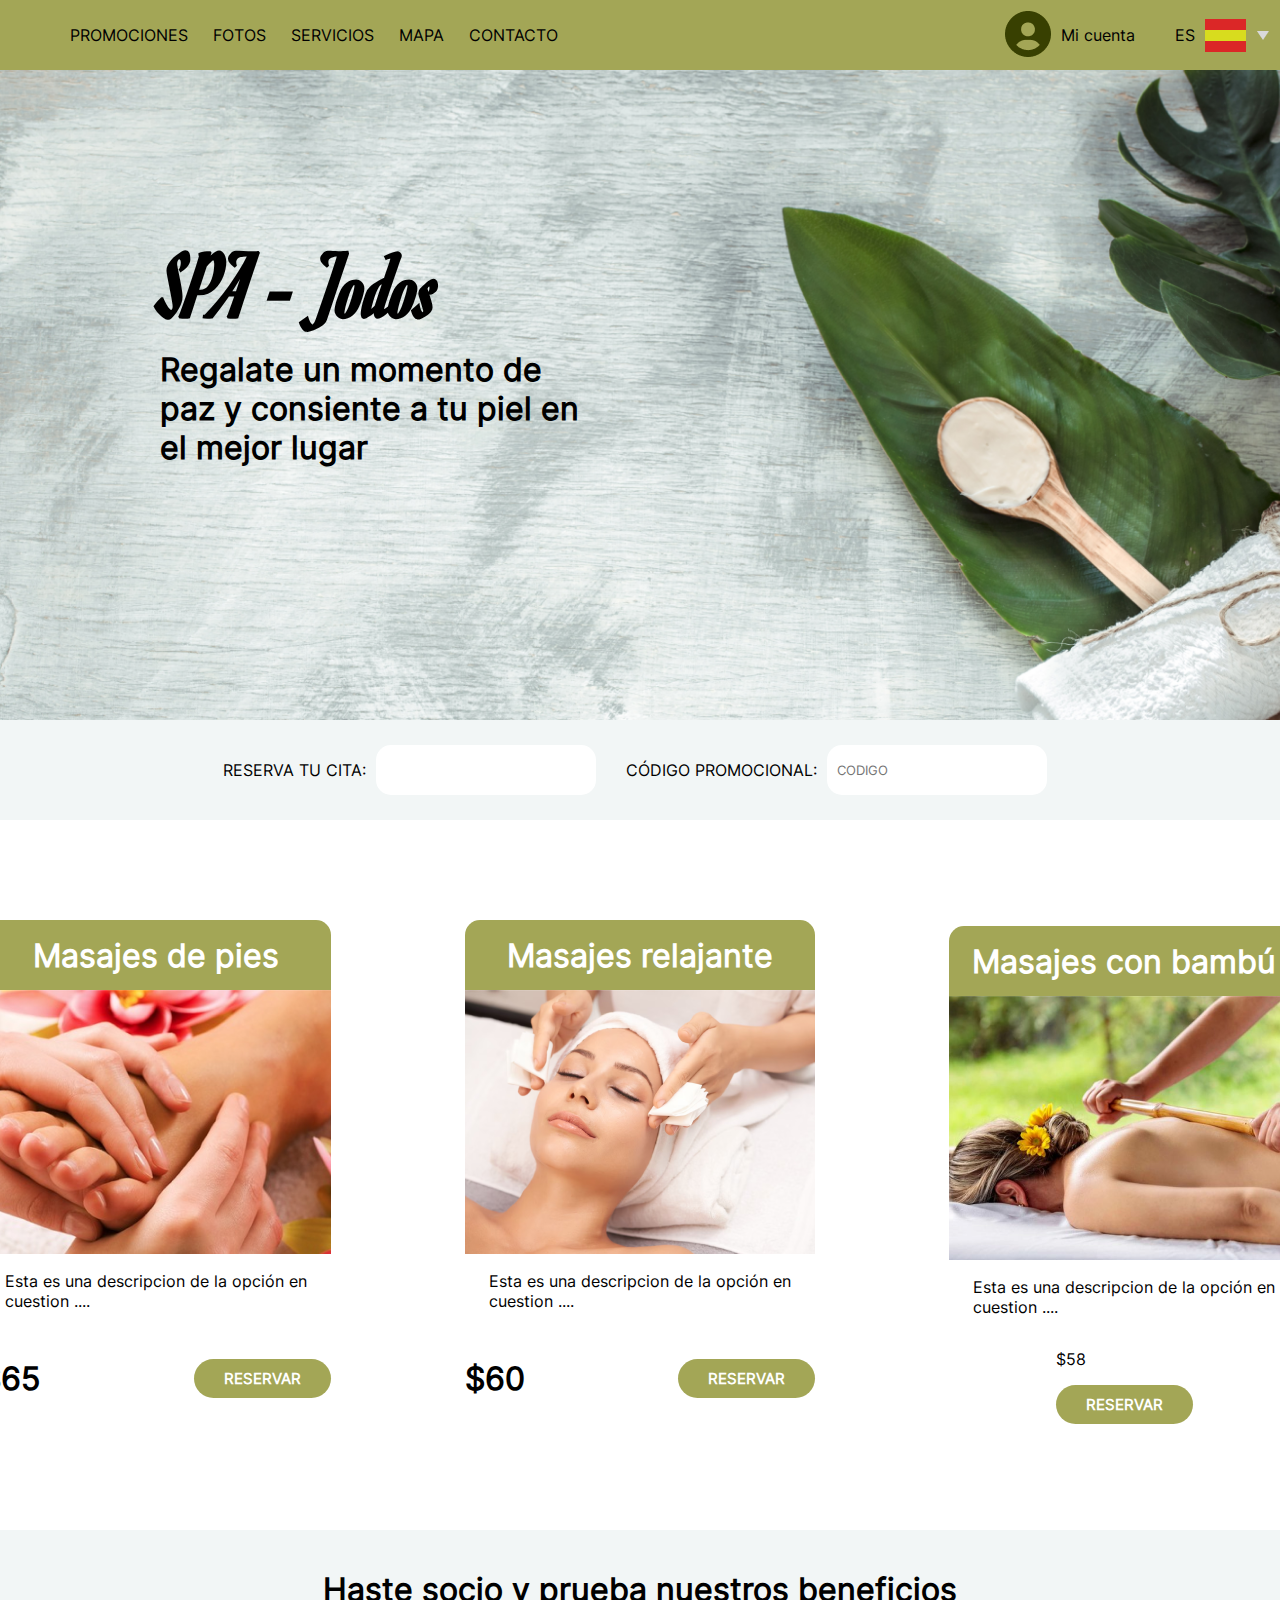
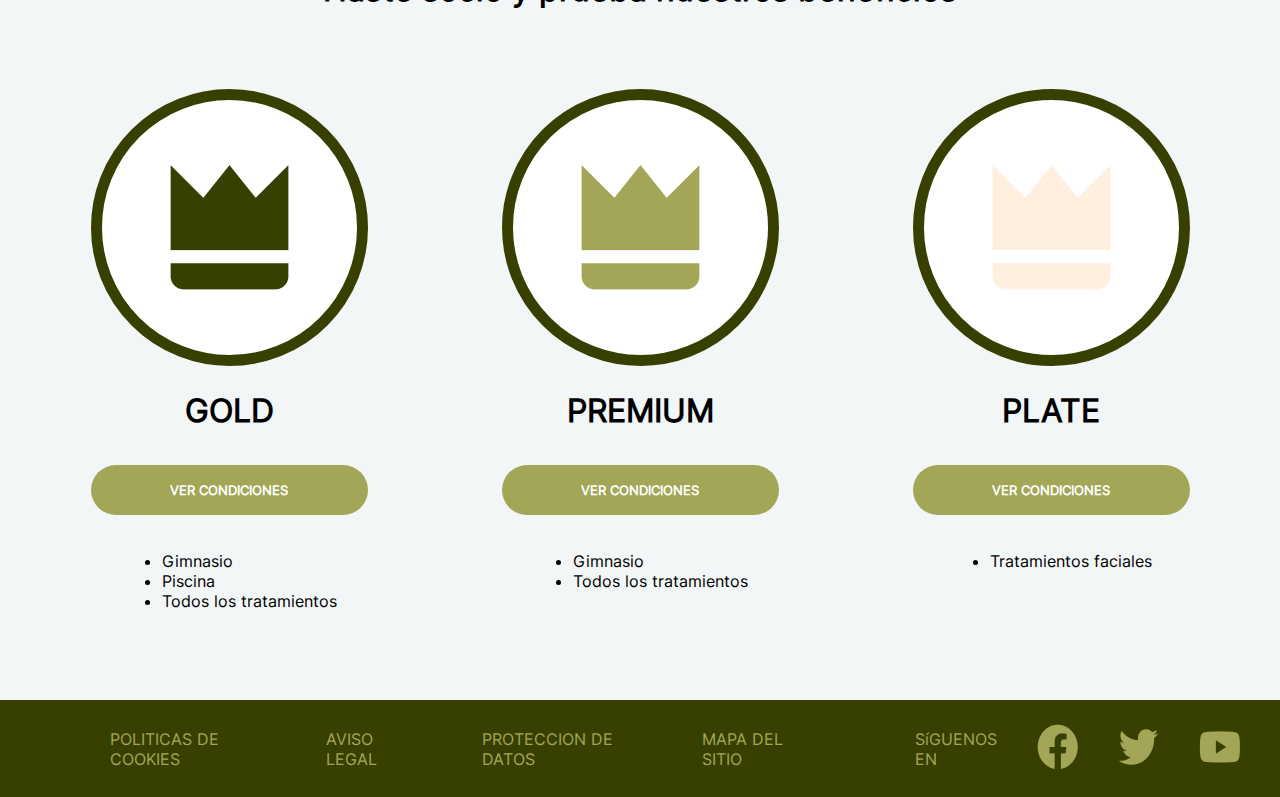
<file: index.html>
<!DOCTYPE html>
<html lang="en">
<head>
    <meta charset="UTF-8">
    <meta name="viewport" content="width=device-width, initial-scale=1.0">
    <link rel="stylesheet" href="css/style.css">
    <title>Laboratorio 2</title>
</head>
<body>
    <header>
        <section id="menu-encabezado">
            <ul>
                <li><a href="">PROMOCIONES</a></li>
                <li><a href="">FOTOS</a></li>
                <li><a href="">SERVICIOS</a></li>
                <li><a href="">MAPA</a></li>
                <li><a href="">CONTACTO</a></li>
                
            </ul>
            <div class="contenido-barrar-derecha">
                <div id="imagen-usuario">
                    <img src="images/user.png" alt="">
                </div>
                <a>Mi cuenta</a>
                <div id="seleccion-idioma">
                    <a>ES</a>
                    <img src="images/flag.png" alt="">
                    <img src="images/arrow.png" alt="">
                </div>
            </div>
            
        </section>
    </header>
    <main>
        <section id="seccion-imagen">
            <div id="mensaje-spa">
                <h1>SPA - Jodos</h1>
                <h2>Regalate un momento de paz y consiente a tu piel en el mejor lugar</h2>
            </div>
        </section>
        

        <section id="reservacion">
            <div id="reserva">
                <p>RESERVA TU CITA:</p>
                <input id="input-cita" type="text">
            </div>
            <div id="codigoProm">
                <p>CÓDIGO PROMOCIONAL:</p>
                <input id="input-promo" type="text" placeholder="CODIGO">
            </div>

        </section>

          <section class="masajes">
            <div class="masajes-pies">
              <div class="contenedor-titulo">
                <h2>Masajes de pies</h2>
              </div>
              <img src="./images/pies.png" alt="masajes-pies">
              <p>Esta es una descripcion de la opción en <br>cuestion ....</p>
              <div class="contenedor-boton">
                <p>$65</p>
                <button class="boton-reservar">RESERVAR</button>
              </div>
            </div>
            <div class="masajes-relajante">
              <div class="contenedor-titulo">
                <h2>Masajes relajante</h2>
              </div>
              <img src="./images/relajante.png" alt="masaje-relajante">
              <p>Esta es una descripcion de la opción en <br>cuestion ....</p>
              <div class="contenedor-boton">
                <p>$60</p>
                <button class="boton-reservar">RESERVAR</button>
              </div>
            </div>
            <div class="masajes-bambu">
              <div class="contenedor-titulo">
                <h2>Masajes con bambú</h2>
              </div>
              <img src="./images/bambu.png" alt="majae-bambu">
              <p>Esta es una descripcion de la opción en <br>cuestion ....</p>
              <div class="contenedor-boton-masajes">
                <p>$58</p>
                <button class="boton-reservar">RESERVAR</button>
              </div>
            </div>
          </section>
          <section class="membrecias">
            <p class="titulo-membrecias">Haste socio y prueba nuestros beneficios</p>
            <div class="contenedor-membrecias">
              <div class="oro">
                <div class="contenedor-imagen">
                  <img src="./images/gold.png" alt="gold">
                </div>
                <p>GOLD</p>
                <button class="boton-condiciones">VER CONDICIONES</button>
                <ul class="lista-beneficios">
                  <li>Gimnasio</li>
                  <li>Piscina</li>
                  <li>Todos los tratamientos</li>
                </ul>
              </div>
              <div class="premium">
                <div class="contenedor-imagen">
                  <img src="./images/premium.png" alt="premium">
                </div>
                <p>PREMIUM</p>
                <button class="boton-condiciones">VER CONDICIONES</button>
                <ul class="lista-beneficios"> 
                  <li>Gimnasio</li>
                  <li>Todos los tratamientos</li>
                </ul>
              </div>
              <div class="plata">
                <div class="contenedor-imagen">
                  <img src="./images/plate.png" alt="plata">
                </div>
                <p>PLATE</p>
                <button class="boton-condiciones">VER CONDICIONES</button>
                <ul>
                  <li class="lista-beneficios">Tratamientos faciales</li>
                </ul>
              </div>
            </div>
          </section>
    </main>
    <footer class="footer">
    <ul class="politicas">
      <li>POLITICAS DE COOKIES</li>
      <li>AVISO LEGAL</li>
      <li>PROTECCION DE DATOS</li>
      <li>MAPA DEL SITIO</li>
    </ul>
    <ul class="redes-sociales">
      <li>SíGUENOS EN</li>
      <li><img src="./images/rs_facebook.png" alt="facebool"></li>
      <li><img src="./images/rs_twiter.png" alt="twiter"></li>
      <li><img src="./images/rs_youtube.png" alt="youtube"></li>
    </ul>
  </footer>
</body>
</html>
</file>
<file: css/style.css>
*{
    font-family: 'Inter';
}

h1 {
    font-size: 48px;
    font-weight: 700;
}

h2 {
    font-size: 32px;
    font-weight: 600;
}

p {
    font-size: 16px;
}
body {
    margin: 0;
}

@font-face {
    font-family: 'Inter';
    src: url(../fonts/Inter-Regular.ttf);
}

@font-face {
    font-family: 'Romanseco';
    src: url(../fonts/Romanesco-Regular.ttf);
}
/*------header------*/

#menu-encabezado {
    background-color: #A3A656;
    height: 70px;
    display: flex;
    justify-content: space-between;
    align-items: center;
}

header a:hover{
    color: #FFFF00;
}

header section ul {
    list-style-type: none;
    margin: 0;
    padding: 0;
    text-align: center;
    margin-left: 70px;
}

header section ul li {
    display: inline-block;
    margin-right: 20px;
}

header section a {
    text-decoration: none;
    color: #000;
}

.contenido-barrar-derecha {
    display: flex;
    align-items: center;
}

#imagen-usuario img {
    margin-right: 10px; 
}

#seleccion-idioma {
    display: flex;
    align-items: center;
    margin-left: 40px;
}

#seleccion-idioma a {
    margin-right: 10px; 
}

#seleccion-idioma img {
    margin-right: 10px; 
}

/*-------main---------*/
#seccion-imagen {
    background-image: url(../images/main.png);
    height: 500px;
    background-size: cover;
    padding: 150px 0 0 150px;
}

#mensaje-spa{
    width: 40%;
}

#mensaje-spa h1 {
    font-family: 'Romanseco';
    font-size: 96px;
    margin: 10px;
}
#mensaje-spa h2 {
    font-size: 32px;
    margin: 10px;
}


#reservacion {
    min-height: 100px;
    background-color: #F2F6F6;
    display: flex;
    justify-content: center;
    align-items: center;

}

#reserva,
#codigoProm {
    display: flex;
    flex-direction: row;
    align-items: center;
    margin: 0 10px;
}

#reservacion input {
    height: 50px;
    width: 200px;
    border: none;
    border-radius: 15px;
    margin: 0 10px;
    padding: 0 10px;
}

#contenedor-tarjetas {
    display: flex;
    flex-wrap: wrap;
    justify-content: center;
    padding: 134px 0 0 134px;
}


.reservar {
    display: flex;
    height: 100px;
    background: #F2F6F6;
    align-items: center;
    justify-content: center;
  }
  
  .reservar p {
    font-family: 'Inter';
    font-size: 16px;
  }
  
  .input-reservar {
    height: 55px;
    border: none;
    border-radius: 10px;
    padding-left: 10px;
    font-family: 'Inter';
    font-size: 16px;
    margin: 0 30px;
  }
  
  .input-codigo {
    height: 55px;
    border: none;
    border-radius: 10px;
    padding-left: 10px;
    font-family: 'Inter';
    font-size: 16px;
    margin: 0 15px;
    color: #9E9A9A;
  }
  
  .masajes {
    display: flex;
    justify-content: center;
    align-items: center;
    padding: 100px 0;
  }
  
  .masajes-pies,
  .masajes-relajante,
  .masajes-bambu {
    display: flex;
    flex-direction: column;
    justify-content: center;
    align-items: center;
    margin: 0 67px;
    width: 350px;
  }
  

  .contenedor-titulo{
    display: flex;
    justify-content: center;
    align-items: center;
    font-family: 'Inter';
    font-size: 32px;
    font-weight: 550;
    color: #ffffff;
    background: #A3A656;
    width: 100%;
    height: 70px;
    border-radius: 15px 15px 0 0;
  }
  
  .contenedor-boton {
    display: flex;
    justify-content: space-between;
    align-items: center;
    width: 100%;
  }
  
  .contenedor-boton p {
    font-family: 'Inter';
    font-size: 32px;
    font-weight: bold;
  }
  
  .boton-reservar {
    background: #A3A656;
    border: none;
    border-radius: 35px;
    color: #ffffff;
    font-family: 'Inter';
    font-size: 15px;
    font-weight: bold;
    padding: 10px 30px;
  }
  
  .boton-reservar:hover {
    cursor: pointer;
    background: #384001;
  }
  
  .membrecias {
    display: flex;
    flex-direction: column;
    align-items: center;
    height: 770px;
    background: #f2f6f6;
  }
  
  .titulo-membrecias {
    font-family: 'Inter';
    font-size: 32px;
    font-weight: bold;
    margin: 40px 0;
  }
  
  .contenedor-membrecias {
    display: flex;
    justify-content: center;
    margin-top: 30px;
  }
  
  .oro,
  .premium,
  .plata {
    display: flex;
    flex-direction: column;
    align-items: center;
    margin: 0 67px;
  }
  
  .oro p,
  .premium p,
  .plata p {
    font-family: 'Inter';  
    font-size: 32px;
    font-weight: bold;
    margin: 15px 0;
  }
  
  .contenedor-imagen {
    border: 11px solid #384001;
    border-radius: 100%;
    width: 255px;
    height: 255px;
    display: flex;
    justify-content: center;
    align-items: center;
    margin: 10px 0;
    background: #ffffff;
  }
  
  .boton-condiciones {
    border: none;
    background: #A3A656;
    border-radius: 35px;
    width: 100%;
    font-family: 'Inter';
    font-weight: bold;
    color: #ffffff;
    padding: 17px 60px;
    margin: 20px 0;
  }
  
  .boton-condiciones:hover {
    cursor: pointer;
    background: #384001;
  }
  
  .lista-beneficios {
    font-family: 'Inter';
    font-size: 16px;
  }
  
  .footer {
    display: flex;
    align-items: center;
    height: 97px;
    background: #384001;
    padding: 0 0 0 70px;
  }
  
  .politicas {
    display: flex;
    justify-content: center;
    align-items: center;
    font-family: 'Inter';
    font-size: 16px;
    color: #A3A656;
    list-style: none;
  }
  
  .politicas li {
    padding: 0 80px 0 0;
  }
  
  .politicas li:hover {
    cursor: pointer;
    color: #ffff00;
  }
  
  .redes-sociales {
    display: flex;
    justify-content: center;
    align-items: center;
    margin-left: auto;
    list-style: none;
    font-family: 'Inter';
    font-size: 16px;
    color: #A3A656;
  }
  
  .redes-sociales li {
    padding: 0 40px 0 0;
  }
  
  .redes-sociales li:hover {
    cursor: pointer;
    color: #ffff00;
  }
</file>
